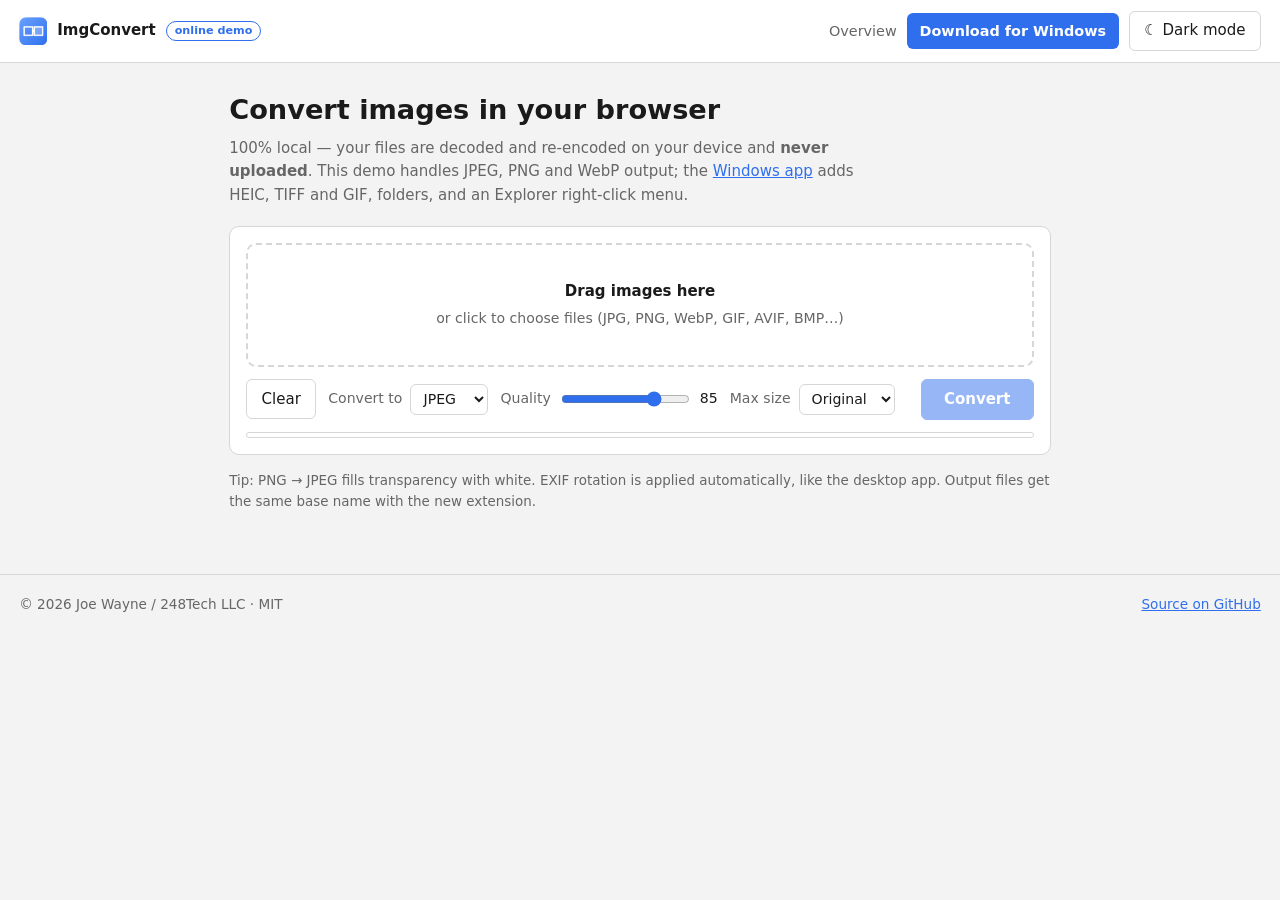
<file: site/demo/index.html>
<!doctype html>
<html lang="en">
<head>
<meta charset="utf-8">
<meta name="viewport" content="width=device-width,initial-scale=1">
<title>Free Online Image Converter Demo: JPG, PNG, WebP · ImgConvert</title>
<meta name="description" content="Try ImgConvert in your browser: batch-convert images to JPEG, PNG or WebP with quality and resize controls. Runs 100% locally in your browser. Nothing is uploaded. The Windows app adds HEIC, TIFF and GIF.">
<meta name="robots" content="index,follow">
<link rel="canonical" href="https://248tech.github.io/ImgConvert/demo/">
<link rel="icon" type="image/png" href="../assets/favicon.png">
<link rel="apple-touch-icon" href="../assets/apple-touch-icon.png">
<meta name="theme-color" content="#1e1f22">
<meta property="og:type" content="website">
<meta property="og:title" content="ImgConvert online demo — convert images privately in your browser">
<meta property="og:description" content="Drag in images, pick JPEG, PNG or WebP, download. Files never leave your device.">
<meta property="og:image" content="https://248tech.github.io/ImgConvert/assets/og-image.png">
<meta name="twitter:card" content="summary_large_image">
<script type="application/ld+json">
{"@context":"https://schema.org","@type":"WebApplication","name":"ImgConvert Online Demo","url":"https://248tech.github.io/ImgConvert/demo/","applicationCategory":"MultimediaApplication","operatingSystem":"Any (modern browser)","offers":{"@type":"Offer","price":"0","priceCurrency":"USD"},"isPartOf":{"@type":"SoftwareApplication","name":"ImgConvert","url":"https://248tech.github.io/ImgConvert/"}}
</script>
<link rel="stylesheet" href="style.css">
</head>
<body>
<header class="bar"><a class="brand" href="../"><img src="../assets/favicon.png" alt="" width="28" height="28">ImgConvert <span class="tag">online demo</span></a>
  <nav><a href="../">Overview</a><a href="https://github.com/248Tech/ImgConvert/releases/latest" class="dl">Download for Windows</a><button id="theme" class="ghost" aria-label="Toggle light or dark theme">☀ Light mode</button></nav></header>

<main>
  <h1>Convert images in your browser</h1>
  <p class="lede">100% local — your files are decoded and re-encoded on your device and <strong>never uploaded</strong>. This demo handles JPEG, PNG and WebP output; the <a href="https://github.com/248Tech/ImgConvert/releases/latest">Windows app</a> adds HEIC, TIFF and GIF, folders, and an Explorer right-click menu.</p>

  <section class="card" aria-labelledby="h-add">
    <div id="drop" class="drop" tabindex="0" role="button" aria-label="Add images: drop files here or press Enter to browse">
      <strong id="h-add">Drag images here</strong><span>or click to choose files (JPG, PNG, WebP, GIF, AVIF, BMP…)</span>
      <input id="file" type="file" accept="image/*" multiple hidden>
    </div>
    <div class="row">
      <button id="clear" class="ghost">Clear</button>
      <label>Convert to
        <select id="fmt"><option value="jpeg">JPEG</option><option value="png">PNG</option><option value="webp">WebP</option></select></label>
      <label id="qwrap">Quality <input id="q" type="range" min="40" max="100" value="85"><output id="qv">85</output></label>
      <label>Max size
        <select id="max"><option value="0">Original</option><option value="3840">3840 px</option><option value="1920">1920 px</option><option value="1280">1280 px</option><option value="800">800 px</option></select></label>
      <span class="sp"></span>
      <button id="go" class="primary" disabled>Convert</button>
    </div>
    <div class="progress" aria-hidden="true"><i id="bar"></i></div>
  </section>

  <section id="results" class="card" hidden aria-live="polite">
    <div class="row"><h2>Files</h2><span class="sp"></span><span id="summary" class="muted"></span><button id="zip" class="primary" disabled>Download all (.zip)</button></div>
    <ul id="list" class="list"></ul>
  </section>

  <p class="muted note">Tip: PNG → JPEG fills transparency with white. EXIF rotation is applied automatically, like the desktop app. Output files get the same base name with the new extension.</p>
</main>
<footer><span>© 2026 Joe Wayne / 248Tech LLC · MIT</span><a href="https://github.com/248Tech/ImgConvert">Source on GitHub</a></footer>
<script src="app.js"></script>
</body>
</html>
</file>
<file: site/demo/style.css>
:root{--bg:#1e1f22;--card:#2b2d31;--entry:#232428;--border:#3f4147;--text:#e3e3e3;--muted:#9aa0a6;--accent:#4f8cff;--accent-h:#3f74d1;--ok:#4ade80;--bad:#f87171;color-scheme:dark}
:root[data-theme="light"]{--bg:#f3f3f3;--card:#fff;--entry:#fff;--border:#d6d6d6;--text:#1a1a1a;--muted:#666;--accent:#2f6fed;--accent-h:#2559c4;--ok:#15803d;--bad:#b91c1c;color-scheme:light}
*{box-sizing:border-box}
body{margin:0;background:var(--bg);color:var(--text);font:15px/1.55 "Segoe UI",system-ui,-apple-system,sans-serif;-webkit-font-smoothing:antialiased}
a{color:var(--accent)}
:focus-visible{outline:2px solid var(--accent);outline-offset:2px}
.bar{display:flex;align-items:center;gap:16px;padding:.7rem 1.2rem;border-bottom:1px solid var(--border);background:var(--card);flex-wrap:wrap}
.brand{display:flex;align-items:center;gap:10px;font-weight:700;color:var(--text);text-decoration:none}
.tag{font-size:.7rem;font-weight:600;color:var(--accent);border:1px solid var(--accent);border-radius:99px;padding:.05rem .5rem}
.bar nav{margin-left:auto;display:flex;gap:10px;align-items:center;flex-wrap:wrap}.bar nav a{text-decoration:none;color:var(--muted);font-size:.9rem}.bar nav a:hover{color:var(--text)}
.bar nav a.dl{background:var(--accent);color:#fff;padding:.4rem .8rem;border-radius:6px;font-weight:600}.bar nav a.dl:hover{background:var(--accent-h);color:#fff}
main{max-width:860px;margin:0 auto;padding:1.6rem 1.2rem 3rem}
h1{font-size:1.7rem;margin:0 0 .4rem}h2{font-size:1rem;margin:0}
.lede{color:var(--muted);margin:0 0 1.2rem;max-width:68ch}
.card{background:var(--card);border:1px solid var(--border);border-radius:10px;padding:1rem;margin-bottom:1rem}
.drop{border:2px dashed var(--border);border-radius:10px;background:var(--entry);padding:2.2rem 1rem;text-align:center;cursor:pointer;display:grid;gap:4px;transition:.15s}
.drop:hover,.drop.over{border-color:var(--accent);background:color-mix(in srgb,var(--accent) 8%,var(--entry))}
.drop span{color:var(--muted);font-size:.88rem}
.row{display:flex;gap:12px;align-items:center;flex-wrap:wrap;margin-top:12px}.row:first-child{margin-top:0}.sp{flex:1}
label{display:flex;gap:8px;align-items:center;color:var(--muted);font-size:.88rem}
select,button{font:inherit}
select{background:var(--entry);color:var(--text);border:1px solid var(--border);border-radius:6px;padding:.35rem .5rem}
input[type=range]{accent-color:var(--accent)}output{min-width:2ch;color:var(--text)}
button{border:1px solid var(--border);background:var(--card);color:var(--text);border-radius:6px;padding:.45rem .9rem;cursor:pointer}
button:hover:not(:disabled){border-color:var(--accent)}button:disabled{opacity:.5;cursor:not-allowed}
button.primary{background:var(--accent);border-color:var(--accent);color:#fff;font-weight:600;padding:.5rem 1.4rem}button.primary:hover:not(:disabled){background:var(--accent-h)}
button.ghost{background:transparent}
.progress{height:6px;background:var(--entry);border-radius:6px;margin-top:12px;overflow:hidden;border:1px solid var(--border)}.progress i{display:block;height:100%;width:0;background:var(--accent);transition:width .15s}
.list{list-style:none;margin:12px 0 0;padding:0;display:grid;gap:8px}
.list li{display:grid;grid-template-columns:56px 1fr auto;gap:12px;align-items:center;background:var(--entry);border:1px solid var(--border);border-radius:8px;padding:8px}
.list img{width:56px;height:56px;object-fit:cover;border-radius:6px;background:#0002}
.list .n{font-weight:600;overflow:hidden;text-overflow:ellipsis;white-space:nowrap}.list .m{font-size:.8rem;color:var(--muted)}
.ok{color:var(--ok)}.bad{color:var(--bad)}.muted{color:var(--muted)}.note{font-size:.84rem}
a.btn{border:1px solid var(--border);border-radius:6px;padding:.35rem .7rem;text-decoration:none;color:var(--text);font-size:.85rem}a.btn:hover{border-color:var(--accent)}
footer{display:flex;justify-content:space-between;gap:12px;flex-wrap:wrap;padding:1.2rem;border-top:1px solid var(--border);color:var(--muted);font-size:.85rem}
@media(max-width:600px){.list li{grid-template-columns:44px 1fr}.list li>:last-child{grid-column:1/-1}.list img{width:44px;height:44px}}
@media(prefers-reduced-motion:reduce){*{transition:none!important}}
</file>
